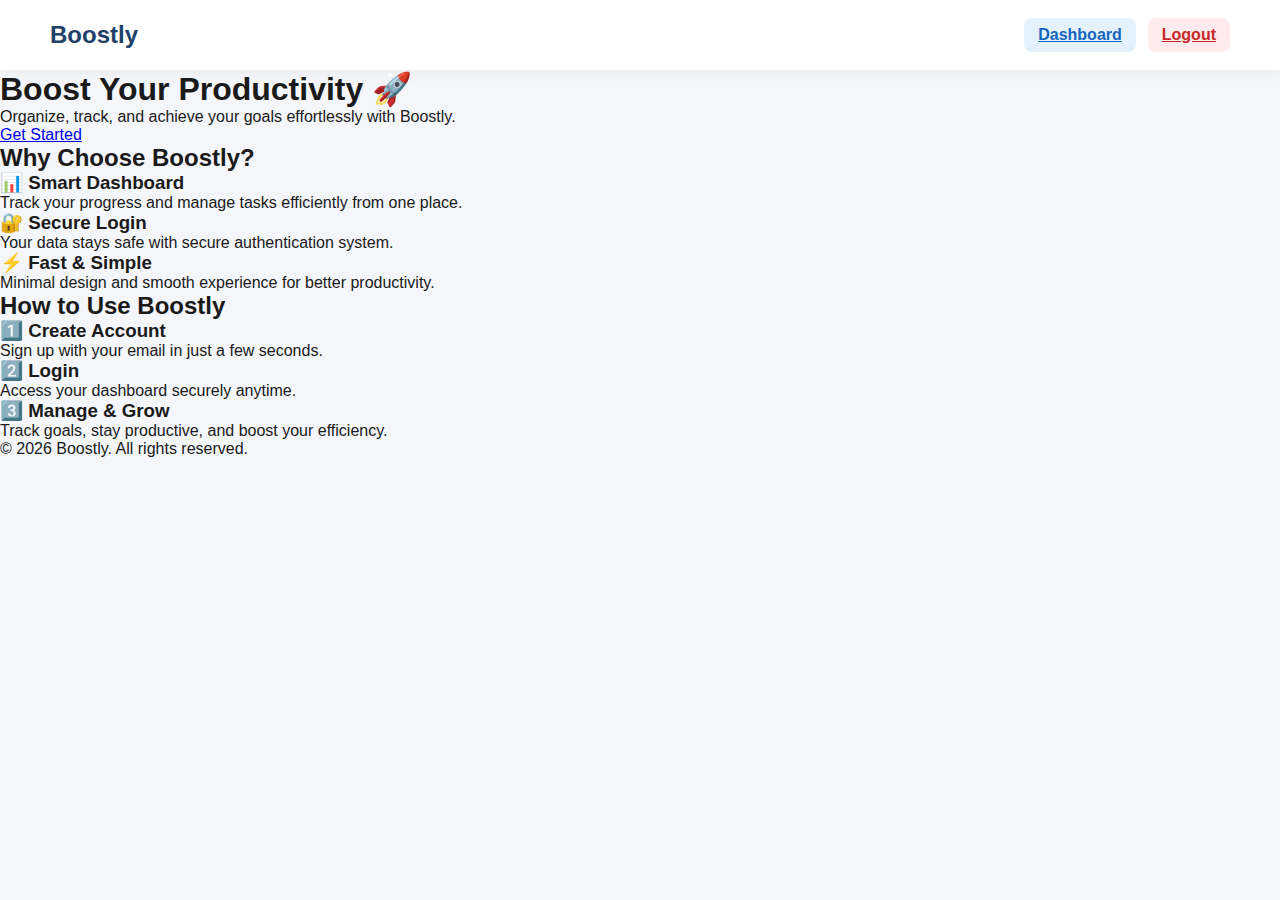
<file: index.html>
<!DOCTYPE html>
<html>
<head>
    <title>Home | Boostly</title>
    <link rel="stylesheet" href="style.css">
</head>
<body>

<header class="navbar">
    <h2>Boostly</h2>
    <div class="nav-right" id="navLinks">
        <!-- JS will insert buttons here -->
    </div>
</header>

<!-- HERO SECTION -->
<section class="hero">
    <h1>Boost Your Productivity 🚀</h1>
    <p>Organize, track, and achieve your goals effortlessly with Boostly.</p>
    <a href="signup.html" class="cta-btn">Get Started</a>
</section>

<!-- FEATURES SECTION -->
<section class="features">
    <h2>Why Choose Boostly?</h2>
    <div class="card-container">
        <div class="card">
            <h3>📊 Smart Dashboard</h3>
            <p>Track your progress and manage tasks efficiently from one place.</p>
        </div>
        <div class="card">
            <h3>🔐 Secure Login</h3>
            <p>Your data stays safe with secure authentication system.</p>
        </div>
        <div class="card">
            <h3>⚡ Fast & Simple</h3>
            <p>Minimal design and smooth experience for better productivity.</p>
        </div>
    </div>
</section>

<!-- HOW IT WORKS SECTION -->
<section class="how-it-works">
    <h2>How to Use Boostly</h2>
    <div class="steps">
        <div class="step">
            <h3>1️⃣ Create Account</h3>
            <p>Sign up with your email in just a few seconds.</p>
        </div>
        <div class="step">
            <h3>2️⃣ Login</h3>
            <p>Access your dashboard securely anytime.</p>
        </div>
        <div class="step">
            <h3>3️⃣ Manage & Grow</h3>
            <p>Track goals, stay productive, and boost your efficiency.</p>
        </div>
    </div>
</section>
    <script src="auth.js"></script>

<footer class="footer">
    <p>© 2026 Boostly. All rights reserved.</p>
</footer>
<script>
const navLinks = document.getElementById("navLinks");

if (localStorage.getItem("isLoggedIn")) {
    navLinks.innerHTML = `
        <a href="dashboard.html" class="nav-btn home-btn">Dashboard</a>
        <a href="#" class="nav-btn logout-btn" onclick="logout()">Logout</a>
    `;
} else {
    navLinks.innerHTML = `
        <a href="login.html" class="nav-btn home-btn">Login</a>
        <a href="signup.html" class="nav-btn logout-btn">Sign Up</a>
    `;
}

function logout() {
    localStorage.removeItem("isLoggedIn");
    window.location.reload();
}
</script>
</body>
</html>
</file>
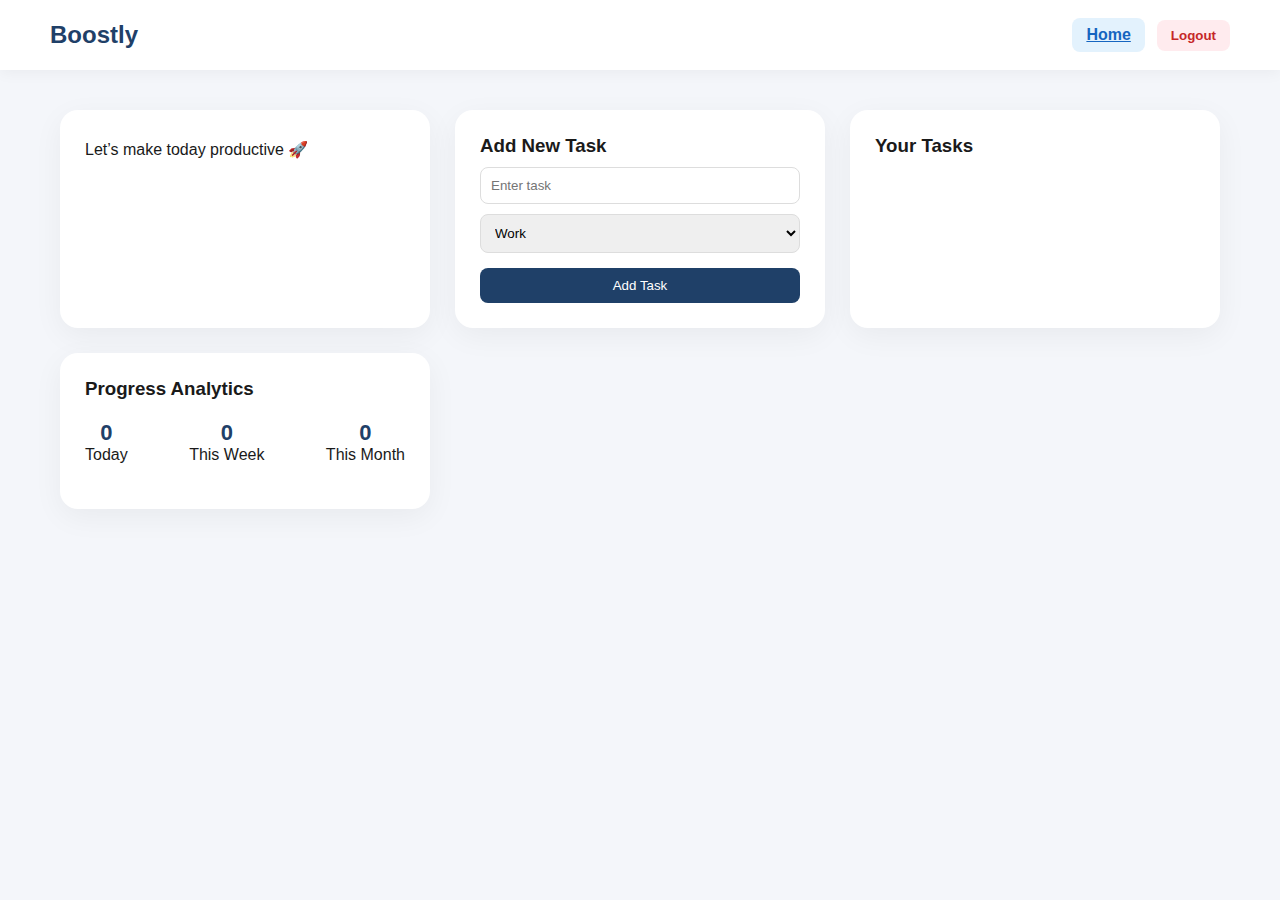
<file: dashboard.html>
<!DOCTYPE html>
<html>
<head>
    <title>Dashboard | Boostly</title>
    <link rel="stylesheet" href="style.css">
</head>

<body onload="initDashboard()">

<header class="navbar">
    <div class="nav-left">
        <h2>Boostly</h2>
    </div>

    <div class="nav-right">
        <a href="index.html" class="nav-btn home-btn">Home</a>
        <button onclick="logoutUser()" class="nav-btn logout-btn">Logout</button>
    </div>
</header>

<div class="dashboard">

    <div class="welcome-card">
        <h3 id="welcomeUser"></h3>
        <p>Let’s make today productive 🚀</p>
    </div>

    <div class="task-card">
        <h3>Add New Task</h3>

        <input type="text" id="taskInput" placeholder="Enter task">
        
        <select id="categorySelect">
            <option value="Work">Work</option>
            <option value="Study">Study</option>
            <option value="Personal">Personal</option>
            <option value="Fitness">Fitness</option>
        </select>

        <button onclick="addTask()" class="primary-btn">Add Task</button>
    </div>

    <div class="task-list-card">
        <h3>Your Tasks</h3>
        <ul id="taskList"></ul>
    </div>

    <div class="analytics-card">
        <h3>Progress Analytics</h3>
        <div class="analytics-box">
            <div>
                <h4 id="dailyCount">0</h4>
                <p>Today</p>
            </div>
            <div>
                <h4 id="weeklyCount">0</h4>
                <p>This Week</p>
            </div>
            <div>
                <h4 id="monthlyCount">0</h4>
                <p>This Month</p>
            </div>
        </div>
    </div>

</div>

<script src="auth.js"></script>
<script src="dashboard.js"></script>

</body>
</html>
</file>
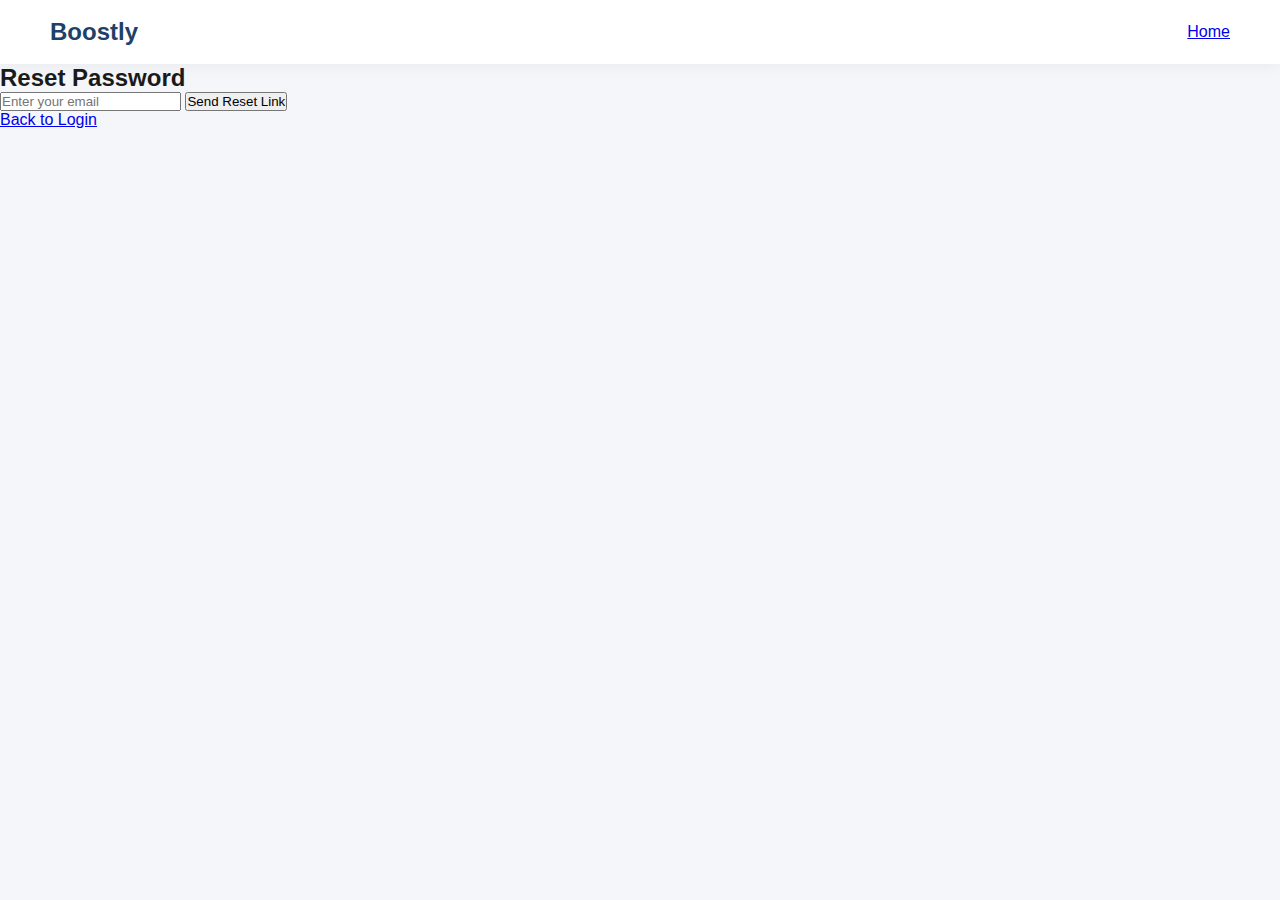
<file: forget-password.html>
<!DOCTYPE html>
<html>
<head>
    <title>Forgot Password | Boostly</title>
    <link rel="stylesheet" href="style.css">
</head>
<body>

<header class="navbar">
    <h2>Boostly</h2>
    <a href="index.html">Home</a>
</header>

<div class="auth-container">
    <div class="auth-box">
        <h2>Reset Password</h2>
        <input type="email" placeholder="Enter your email">
        <button>Send Reset Link</button>

        <p><a href="login.html">Back to Login</a></p>
    </div>
</div>

</body>

</html>
</file>
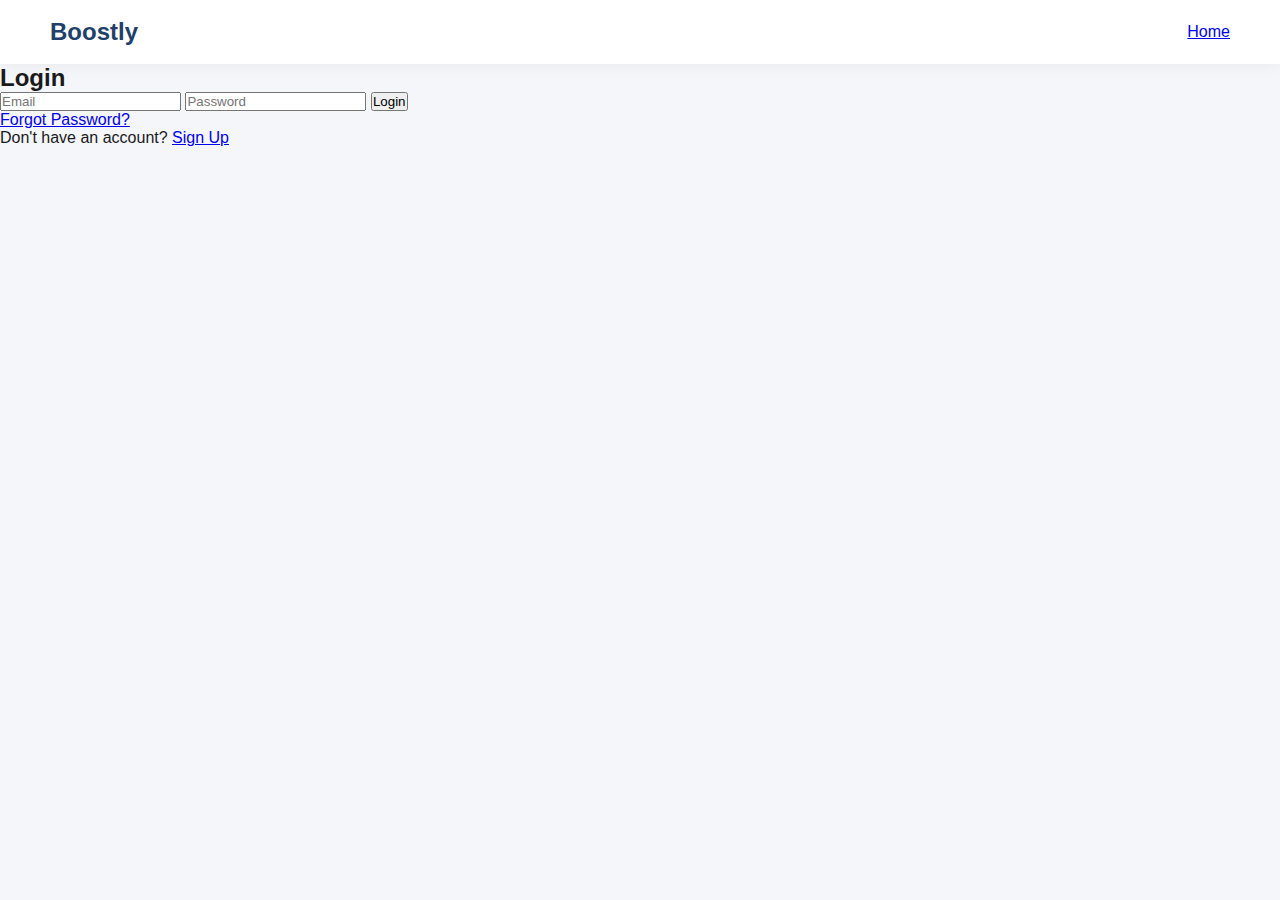
<file: login.html>
<!DOCTYPE html>
<html>
<head>
    <title>Login | Boostly</title>
    <link rel="stylesheet" href="style.css">
</head>
<body>

<header class="navbar">
    <h2>Boostly</h2>
    <a href="index.html">Home</a>
</header>

<div class="auth-container">
    <div class="auth-box">
        <h2>Login</h2>

        <form onsubmit="loginUser(event)">
            <input type="email" id="loginEmail" placeholder="Email" required>
            <input type="password" id="loginPassword" placeholder="Password" required>
            <button type="submit">Login</button>
        </form>

        <p><a href="forgot.html">Forgot Password?</a></p>
        <p>Don't have an account? <a href="signup.html">Sign Up</a></p>
    </div>
</div>

<script src="auth.js"></script>

</body>
</html>
</file>
<file: style.css>
/* RESET */
* {
    margin: 0;
    padding: 0;
    box-sizing: border-box;
    font-family: 'Segoe UI', sans-serif;
}

/* BODY */
body {
    background: #f4f6fa;
    color: #1a1a1a;
    transition: all 0.3s ease;
}

/* NAVBAR */
.navbar {
    display: flex;
    justify-content: space-between;
    align-items: center;
    padding: 18px 50px;
    background: white;
    box-shadow: 0 2px 15px rgba(0,0,0,0.05);
}

.navbar h2 {
    color: #1f4068;
}

.nav-right {
    display: flex;
    align-items: center;
    gap: 12px;
}

.nav-btn {
    padding: 8px 14px;
    border-radius: 8px;
    border: none;
    cursor: pointer;
    font-weight: 600;
    transition: 0.3s;
}

.home-btn {
    background: #e3f2fd;
    color: #1565c0;
}

.logout-btn {
    background: #ffebee;
    color: #c62828;
}

.nav-btn:hover {
    transform: translateY(-2px);
}

/* DASHBOARD GRID */
.dashboard {
    padding: 40px 60px;
    display: grid;
    grid-template-columns: repeat(auto-fit, minmax(350px, 1fr));
    gap: 25px;
}

/* CARD STYLE */
.welcome-card,
.task-card,
.task-list-card,
.analytics-card {
    background: white;
    padding: 25px;
    border-radius: 18px;
    box-shadow: 0 8px 30px rgba(0,0,0,0.05);
    transition: 0.3s;
}

.welcome-card h3 {
    margin-bottom: 5px;
}

.task-card input,
.task-card select {
    width: 100%;
    margin-top: 10px;
    padding: 10px;
    border-radius: 8px;
    border: 1px solid #ddd;
}

.primary-btn {
    margin-top: 15px;
    padding: 10px;
    width: 100%;
    background: #1f4068;
    color: white;
    border-radius: 8px;
    border: none;
    cursor: pointer;
}

.primary-btn:hover {
    background: #16345a;
}

/* TASK LIST */
ul {
    list-style: none;
    margin-top: 15px;
}

li {
    background: #f9fafc;
    padding: 12px 15px;
    border-radius: 12px;
    margin-bottom: 10px;
    display: flex;
    justify-content: space-between;
    align-items: center;
}

li small {
    color: #777;
}

.completed-task {
    text-decoration: line-through;
    opacity: 0.6;
}

/* ANALYTICS */
.analytics-box {
    display: flex;
    justify-content: space-between;
    margin: 20px 0;
}

.analytics-box div {
    text-align: center;
}

.analytics-box h4 {
    font-size: 22px;
    color: #1f4068;
}

/* FIX CHART SIZE */
.analytics-card canvas {
    max-width: 300px;
    max-height: 300px;
    margin: auto;
    display: block;
}

/* DARK MODE */
.dark-mode {
    background: #0f172a;
    color: #f1f5f9;
}

.dark-mode .navbar {
    background: #1e293b;
}

.dark-mode .welcome-card,
.dark-mode .task-card,
.dark-mode .task-list-card,
.dark-mode .analytics-card {
    background: #1e293b;
    color: #f1f5f9;
}

.dark-mode li {
    background: #334155;
}

.dark-mode input,
.dark-mode select {
    background: #334155;
    color: white;
    border: 1px solid #475569;
}
</file>
